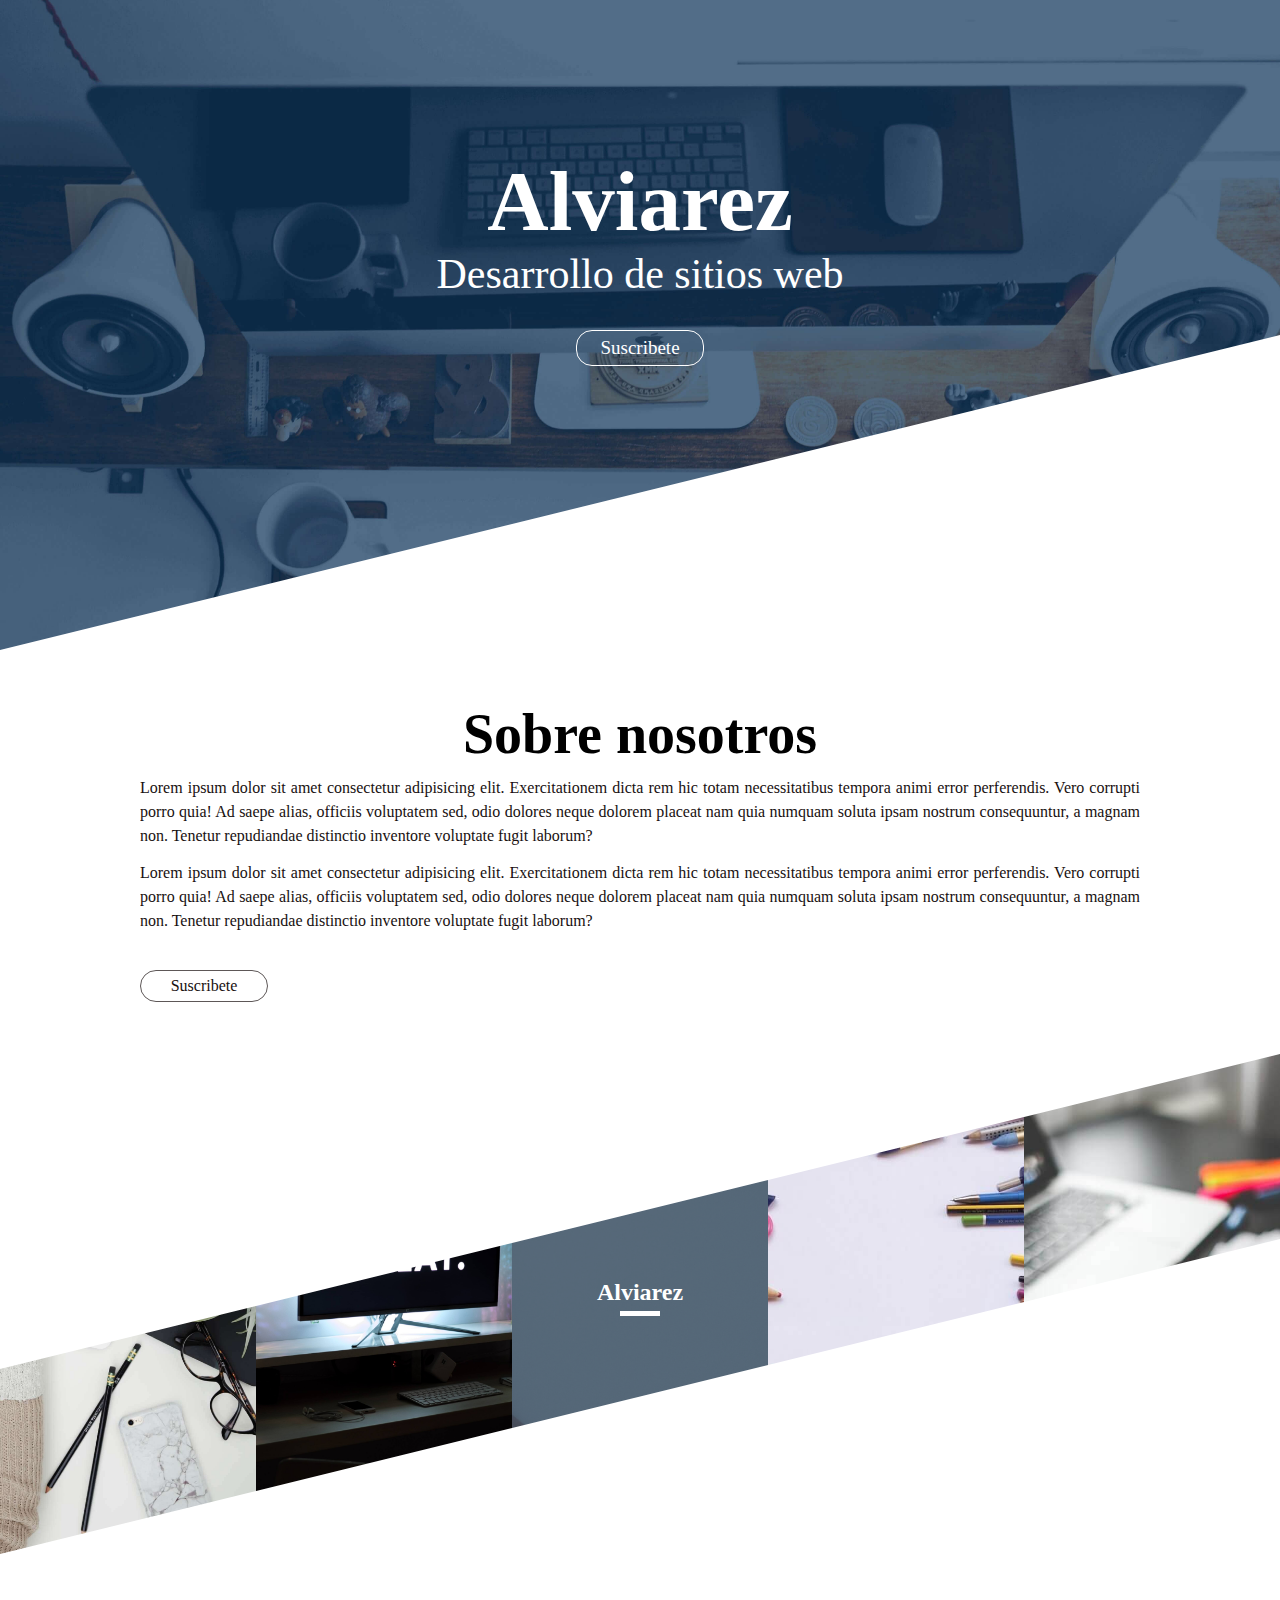
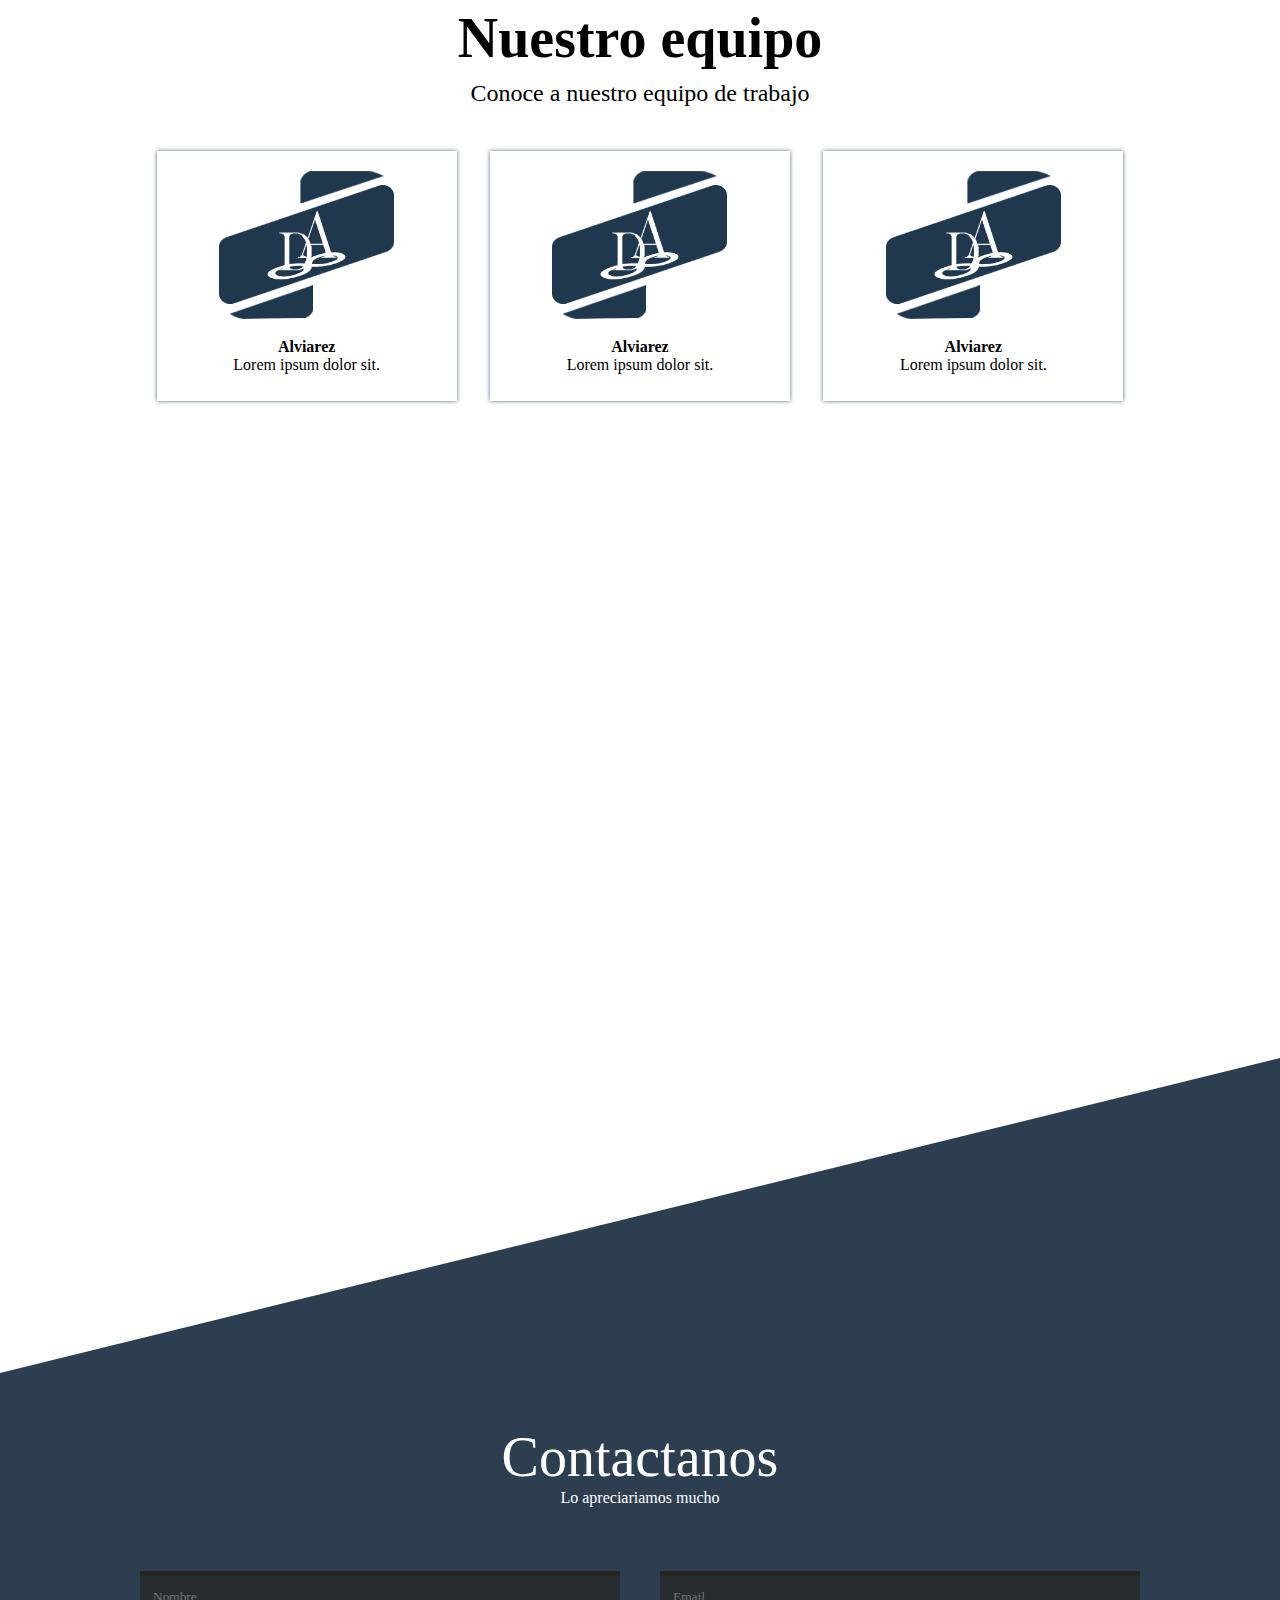
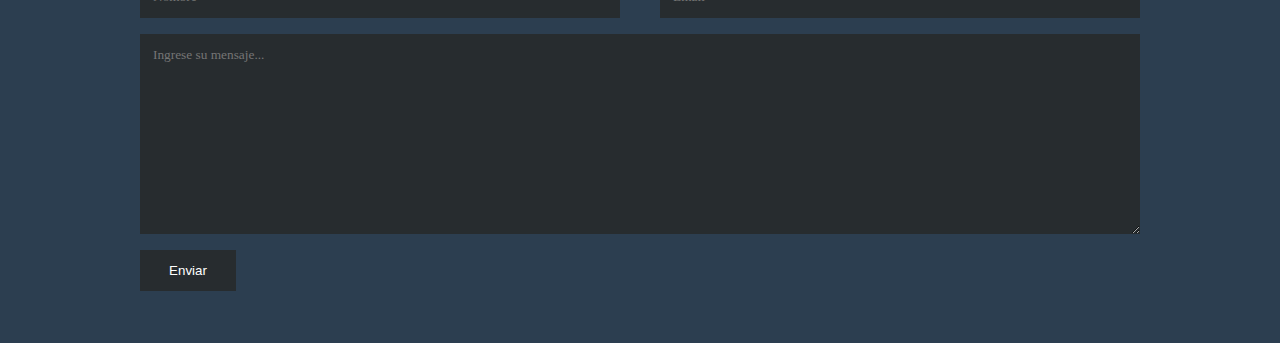
<file: Skew/index.html>
<!DOCTYPE html>
<html lang="en">

<head>
    <meta charset="UTF-8">
    <meta name="viewport" content="width=device-width, initial-scale=1.0">
    <meta http-equiv="X-UA-Compatible" content="ie=edge">
    <title>Alviarez</title>
    <link rel="stylesheet" href="estilos/estilos.css">
</head>
<body>
    <header>
        <div class="textos">
            <h1 class="titulo">Alviarez</h1>
            <h3 class="subtitulo">Desarrollo de sitios web</h3>
            <a href="#" class="boton">Suscribete</a>
        </div>
        <div class="sesgoabajo"></div>
    </header>
    <main>
        <section class="acerca-de">
            <div class="contenedor">
                <h2 class="sobre-nosotros">Sobre nosotros</h2>
                <!-- <h3 class="slogan">Tirando código en la web</h3> -->
                <p class="parrafo">Lorem ipsum dolor sit amet consectetur adipisicing elit. Exercitationem dicta rem hic totam necessitatibus
                    tempora animi error perferendis. Vero corrupti porro quia! Ad saepe alias, officiis voluptatem sed, odio
                    dolores neque dolorem placeat nam quia numquam soluta ipsam nostrum consequuntur, a magnam non. Tenetur
                    repudiandae distinctio inventore voluptate fugit laborum?</p>
                <p class="parrafo">Lorem ipsum dolor sit amet consectetur adipisicing elit. Exercitationem dicta rem hic totam necessitatibus
                    tempora animi error perferendis. Vero corrupti porro quia! Ad saepe alias, officiis voluptatem sed, odio
                    dolores neque dolorem placeat nam quia numquam soluta ipsam nostrum consequuntur, a magnam non. Tenetur
                    repudiandae distinctio inventore voluptate fugit laborum?</p>
                <a href="#" class="boton">Suscribete</a>
            </div>
        </section>
        <section class="galeria">
            <div class="sesgoarriba"></div>
            <div class="imagenes none">
                <img src="img/1.jpg" alt="">
            </div>
            <div class="imagenes">
                <img src="img/3.jpg" alt="">
            </div>
            <div class="imagenes">
                <img src="img/2.jpg" alt="">
                <div class="encima">
                    <h2>Alviarez</h2>
                    <div></div>
                </div>
            </div>
            <div class="imagenes">
                <img src="img/4.jpeg" alt="">

            </div>
            <div class="imagenes none">
                <img src="img/5.jpeg" alt="">
            </div>
            <div class="sesgoabajo"></div>
        </section>
        <section class="miembros">
            <div class="contenedor">
                <h2 class="sobre-nosotros">Nuestro equipo</h2>
                <h3 class="slogan">Conoce a nuestro equipo de trabajo</h3>
                <div class="cards">
                    <div class="card">
                        <img src="img/logo_2.png" alt="">
                        <h4>Alviarez</h4>
                        <p>Lorem ipsum dolor sit.</p>
                    </div>
                    <div class="card">
                        <img src="img/logo_2.png" alt="">
                        <h4>Alviarez</h4>
                        <p>Lorem ipsum dolor sit.</p>
                    </div>
                    <div class="card">
                        <img src="img/logo_2.png" alt="">
                        <h4>Alviarez</h4>
                        <p>Lorem ipsum dolor sit.</p>
                    </div>
                </div>
            </div>
        </section>
        <section class="fondo">
            <div class="sesgoarriba"></div>
            <div class="contenedor">
                <h2 class="titulo-patrocinadores">Nuestros clientes</h2>
                <h3 class="subtitulo-patrocinadores">Conoce a algunos de nuestros patrocinadores</h3>
                <div class="clientes">
                    <div class="cliente">
                        <img src="img/logo.png" alt="">
                    </div>
                    <div class="cliente">
                        <img src="img/logo.png" alt="">
                    </div>
                    <div class="cliente">
                        <img src="img/logo.png" alt="">
                    </div>
                </div>
                <h3 class="subtitulo-patrocinadores especial">y muchos más clientes...</h3>
            </div>
            <div class="sesgoabajo-unico"></div>
        </section>
    </main>
    <footer>
        <div class="contenedor">
            <h2 class="titulo-footer">Contactanos</h2>
            <h3 class="subtitulo-footer">Lo apreciariamos mucho</h3>
            <div class="footer">
                <form action="">
                    <input type="text" name="" id="" placeholder="Nombre">
                    <input type="email" name="" id="" placeholder="Email">
                    <textarea name="" id="" cols="30" rows="10" placeholder="Ingrese su mensaje..."></textarea>
                    <input type="submit" value="Enviar">
                </form>
            </div>
        </div>
    </footer>
</body>
</html>
</file>
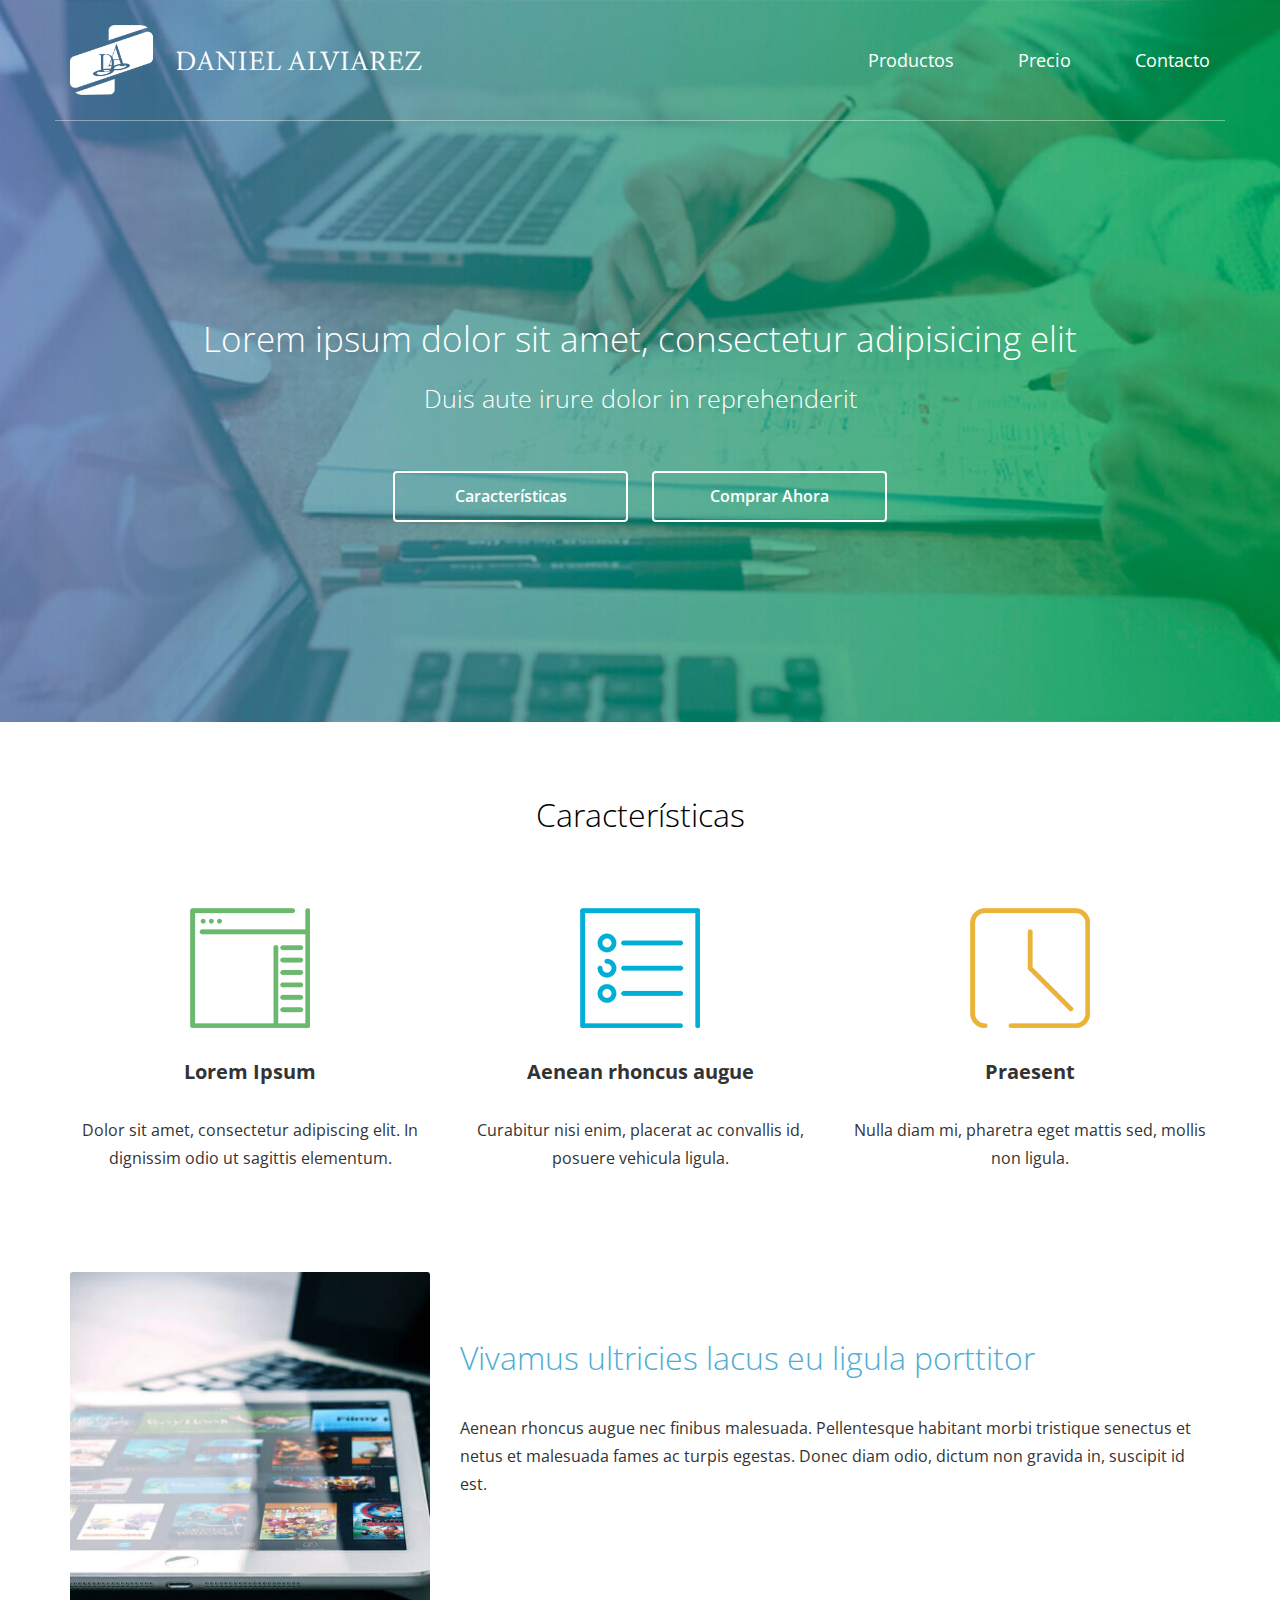
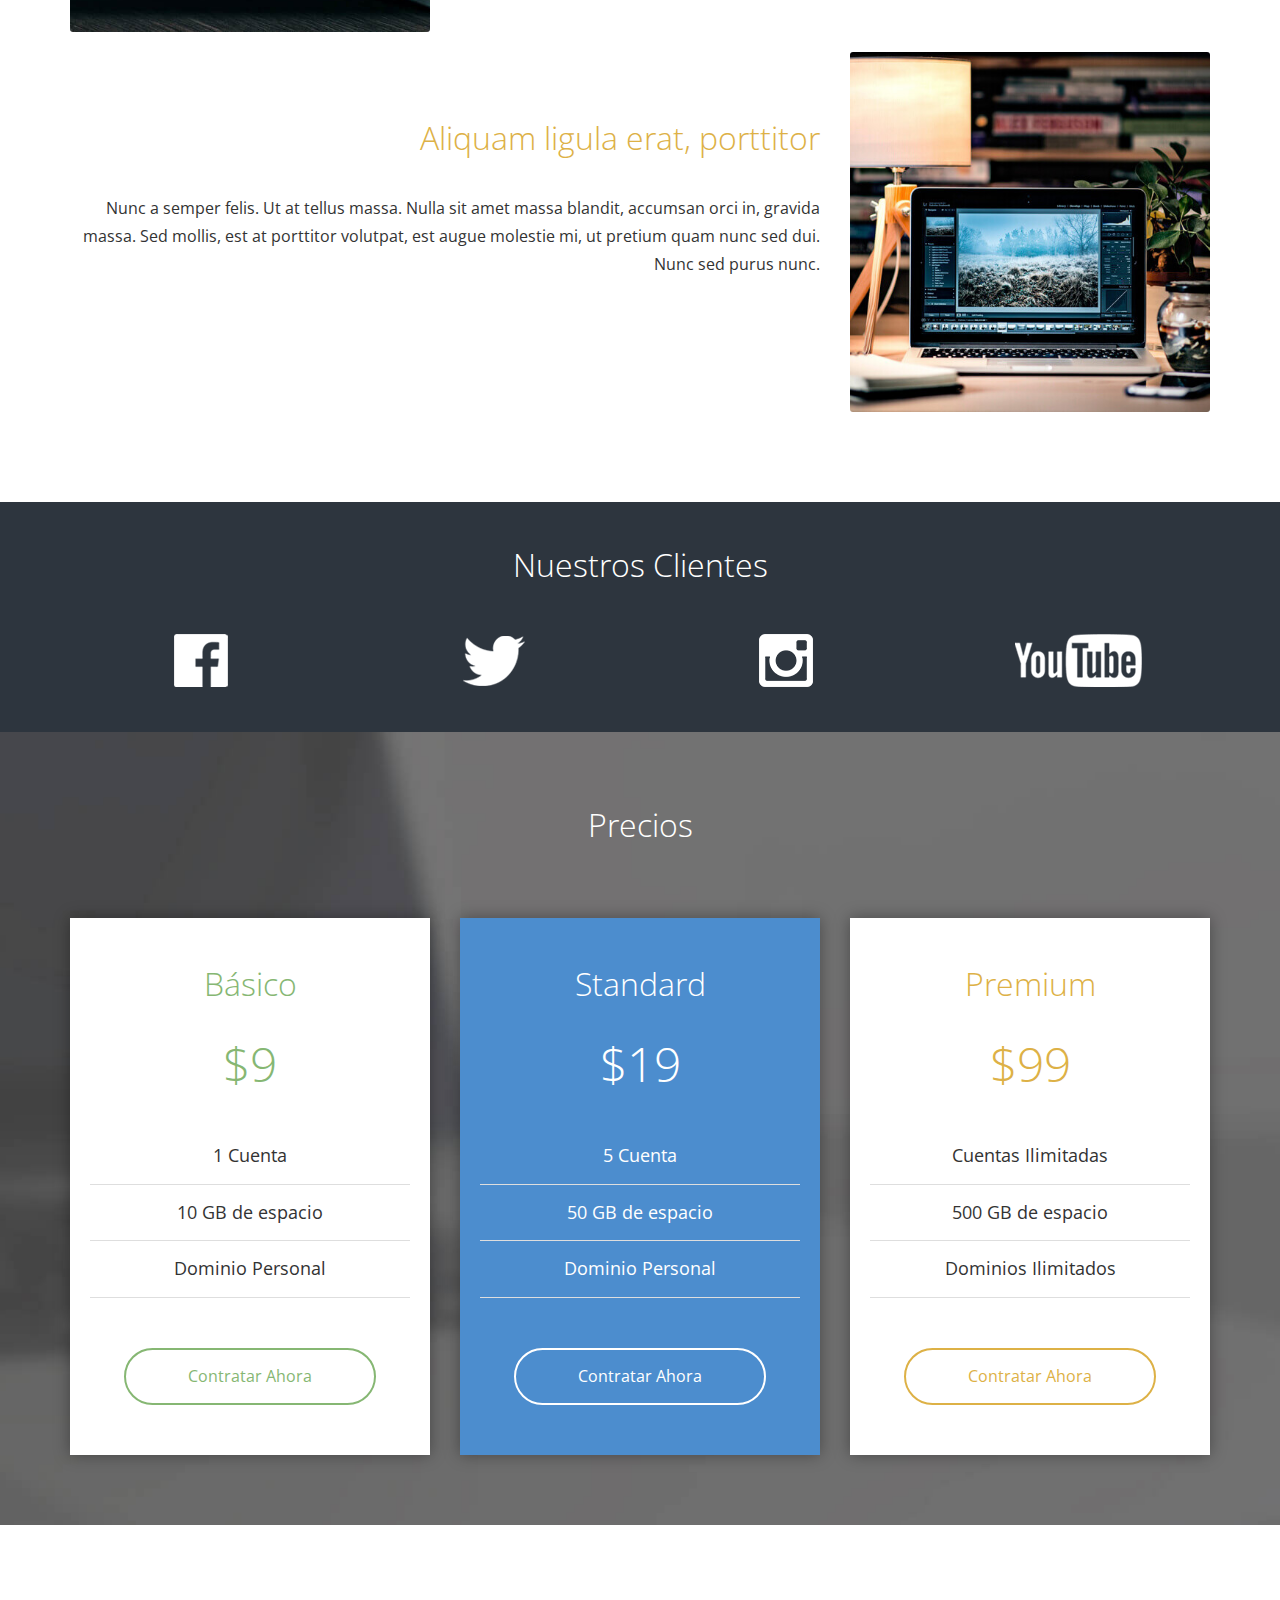
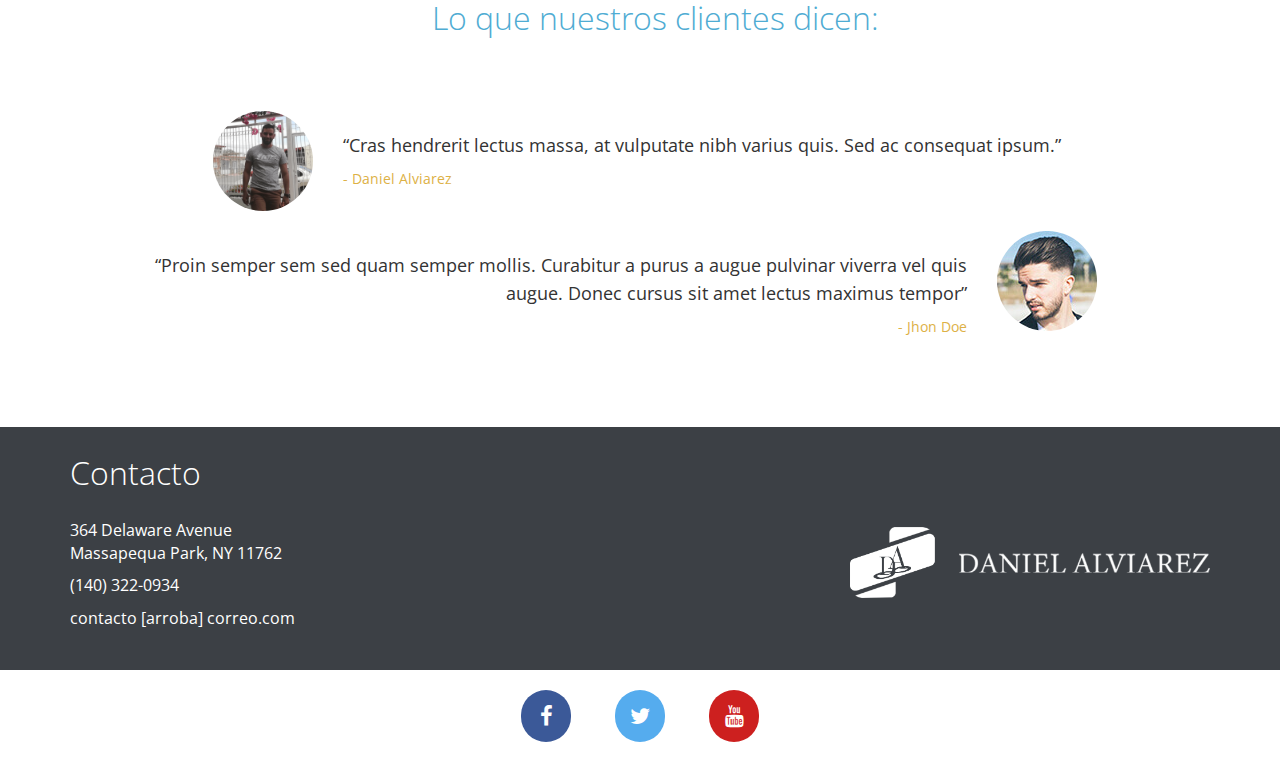
<file: Startup/index.html>
<!DOCTYPE html>
<html lang="es">
<head>
	<meta charset="UTF-8">
	<meta name="viewport" content="width=device-width, user-scalable=no, initial-scale=1.0, maximum-scale=1.0, minimum-scale=1.0">
	<link rel="stylesheet" href="css/bootstrap.min.css">
	<link rel="stylesheet" href="css/font-awesome.min.css">
	<link href='https://fonts.googleapis.com/css?family=Open+Sans:400,300,600,700' rel='stylesheet' type='text/css'>
	<link rel="stylesheet" href="css/estilos.css">
	<title>Pagina de Startup</title>
</head>
<body>
	<header>
		<div class="container">
			<div class="row contenedor_logo_menu">
				<div class="logo col-xs-12 col-md-6">
					<a href="#"><img src="img/logo.png" alt=""></a>
				</div>
				
				<div class="menu col-xs-12 col-md-6">
					<a href="#">Productos</a>
					<a href="#">Precio</a>
					<a href="#">Contacto</a>
				</div>
			</div>

			<div class="row textos">
				<div class="col-md-12">
					<h2 class="primera_linea">Lorem ipsum dolor sit amet, consectetur adipisicing elit</h2>
					<h3 class="segunda_linea">Duis aute irure dolor in reprehenderit</h3>
					<div class="contenedor-btns">
						<a href="#">Características</a>
						<a href="#">Comprar Ahora</a>
					</div>
				</div>
			</div>
		</div>
	</header>

	<section class="main">
		<section class="caracteristicas">
			<div class="container">
				<div class="row">
					<div class="col-md-12">
						<h3 class="titulo">Características</h3>
					</div>
				</div>

				<div class="row">
					<div class="col-sm-4 caracteristica">
						<img src="img/icono1.png" alt="" class="icono">
						<h4 class="primera_linea">Lorem Ipsum</h4>
						<p class="parrafo">Dolor sit amet, consectetur adipiscing elit. In dignissim odio ut sagittis elementum.</p>
					</div>
					<div class="col-sm-4 caracteristica">
						<img src="img/icono2.png" alt="" class="icono">
						<h4 class="primera_linea">Aenean rhoncus augue</h4>
						<p class="parrafo">Curabitur nisi enim, placerat ac convallis id, posuere vehicula ligula.</p>
					</div>
					<div class="col-sm-4 caracteristica">
						<img src="img/icono3.png" alt="" class="icono">
						<h4 class="primera_linea">Praesent</h4>
						<p class="parrafo">Nulla diam mi, pharetra eget mattis sed, mollis non ligula.</p>
					</div>
				</div>
			</div>
		</section>

		<section class="fotos">
			<div class="container">
				<div class="row">
					<div class="col-md-12">
						<div class="row foto">
							<div class="col-xs-4 thumb">
								<img src="img/thumb1.jpg" alt="">
							</div>
							<div class="col-xs-8 texto">
								<h2 class="titulo azul">Vivamus ultricies lacus eu ligula porttitor</h2>
								<p class="parrafo">Aenean rhoncus augue nec finibus malesuada. Pellentesque habitant morbi tristique senectus et netus et malesuada fames ac turpis egestas. Donec diam odio, dictum non gravida in, suscipit id est.</p>
							</div>
						</div>
					
						<div class="row foto">
							<div class="col-xs-8 texto">
								<h2 class="titulo naranja derecha">Aliquam ligula erat, porttitor</h2>
								<p class="parrafo derecha">Nunc a semper felis. Ut at tellus massa. Nulla sit amet massa blandit, accumsan orci in, gravida massa. Sed mollis, est at porttitor volutpat, est augue molestie mi, ut pretium quam nunc sed dui. Nunc sed purus nunc.</p>
							</div>
							<div class="col-xs-4 thumb">
								<img src="img/thumb2.jpg" alt="">
							</div>
						</div>
					</div>
				</div>
			</div>
		</section>

		<section class="clientes">
			<div class="container">
				<div class="row">
					<div class="col-md-12">
						<h3 class="titulo">Nuestros Clientes</h3>
					</div>
				</div>
										
				<div class="row">
					<div class="cliente col-xs-6 col-md-3">
						<a href="#"><img src="img/cliente1.png" alt=""></a>
					</div>
					<div class="cliente col-xs-6 col-md-3">
						<a href="#"><img src="img/cliente2.png" alt=""></a>
					</div>
					<div class="cliente col-xs-6 col-md-3">
						<a href="#"><img src="img/cliente3.png" alt=""></a>
					</div>
					<div class="cliente col-xs-6 col-md-3">
						<a href="#"><img src="img/cliente4.png" alt=""></a>
					</div>
				</div>
			</div>
		</section>

		<section class="precios">
			<div class="container">
				<div class="row">
					<div class="col-md-12">
						<h3 class="titulo">Precios</h3>
					</div>
				</div>

				<div class="row">
					<div class="precio col-sm-4">
						<div class="plan verde">
							<p class="nombre">Básico</p>
							<p class="precio">$9</p>
							<ul class="caracteristicas">
								<li>1  Cuenta </li>
								<li>10 GB de espacio</li>
								<li>Dominio Personal</li>
							</ul>
							<a href="#" class="btn">Contratar Ahora</a>
						</div>
					</div>

					<div class="precio col-sm-4">
						<div class="plan active">
							<p class="nombre">Standard</p>
							<p class="precio">$19</p>
							<ul class="caracteristicas">
								<li>5  Cuenta </li>
								<li>50 GB de espacio</li>
								<li>Dominio Personal</li>
							</ul>
							<a href="#" class="btn">Contratar Ahora</a>
						</div>
					</div>

					<div class="precio col-sm-4">
						<div class="plan naranja">
							<p class="nombre">Premium</p>
							<p class="precio">$99</p>
							<ul class="caracteristicas">
								<li>Cuentas Ilimitadas</li>
								<li>500 GB de espacio</li>
								<li>Dominios Ilimitados</li>
							</ul>
							<a href="#" class="btn">Contratar Ahora</a>
						</div>
					</div>
				</div>
			</div>
		</section>

		<section class="reviews">
			<div class="container">
				<div class="row">
					<div class="col-md-12">
						<h3 class="titulo">Lo que nuestros clientes dicen:</h3>
					</div>
				</div>

				<div class="row">
					<div class="col-md-12 cliente">
						<div class="foto">
							<img src="img/foto1.jpg" alt="">
						</div>
						<div class="review">
							<p class="texto">“Cras hendrerit lectus massa, at vulputate nibh varius quis. Sed ac consequat ipsum.”</p>
							<p class="nombre">- Daniel Alviarez</p>
						</div>
					</div>
					<div class="col-md-12 cliente derecha">
						<div class="foto">
							<img src="img/foto2.jpg" alt="">
						</div>
						<div class="review">
							<p class="texto">“Proin semper sem sed quam semper mollis. Curabitur a purus a augue pulvinar viverra vel quis augue. Donec cursus sit amet lectus maximus tempor”</p>
							<p class="nombre">- Jhon Doe</p>
						</div>
					</div>
				</div>
			</div>
		</section>
	</section>

	<footer>
		<div class="direccion">
			<div class="container">
				<div class="row">
					<div class="col-md-8">
						<h4 class="titulo">Contacto</h4>
						<p class="calle">364 Delaware Avenue <br />Massapequa Park, NY 11762</p>
						<p class="telefono">(140) 322-0934</p>
						<p class="correo">contacto [arroba] correo.com</p>
					</div>
					<div class="col-md-4 logo">
						<img src="img/logo2.png" alt="" class="logo">
					</div>
				</div>
			</div>
		</div>

		<div class="social">
			<div class="container">
				<div class="row">
					<div class="col-md-12">
						<a class="facebook" href="#"><i class="fa fa-facebook"></i></a>
						<a class="twitter" href="#"><i class="fa fa-twitter"></i></a>
						<a class="youtube" href="#"><i class="fa fa-youtube"></i></a>
					</div>
				</div>
			</div>
		</div>
	</footer>
</body>
</html>
</file>
<file: Skew/estilos/estilos.css>
* {
    margin: 0;
    padding: 0;
    box-sizing: border-box;
}

body {
    font-family: 'open sans';
    font-size: 16px;
}
header {
    width: 100%;
    height: 650px;
    background-image: url("../img/Skewed.jpg");
    background-attachment: fixed;
    background-position: center;
    background-size: cover;
    position: relative;
    overflow: hidden;
    color: #fff;
    text-align: center;
}

header .textos {
    margin-top: 152px;
}

header .titulo {
    font-size: 85px;
}

header .subtitulo {
    font-size: 42px;
    font-weight: 300;
    margin-bottom: 32px;
}

header .boton {
    display: inline-block;
    padding: 6px;
    width: 128px;
    border: 1px solid #fff;
    color: #fff;
    font-size: 19px;
    text-align: center;
    text-decoration: none;
    border-radius: 16px;
    cursor: pointer;
}
header .boton:hover{
    background: rgba(255,255,255,.15);
}

.sesgoabajo {
    z-index: 10;
    position: absolute;
    bottom: 0;
    left: 0;
    border-width: 0 0 35vh 100vw;
    border-style: solid;
    border-color: transparent transparent #fff transparent;
}

.sesgoarriba {
    z-index: 10;
    position: absolute;
    top: 0;
    left: 0;
    border-width: 35vh 100vw 0 0;
    border-style: solid;
    border-color: #fff transparent transparent transparent;
}

.contenedor {
    width: 90%;
    max-width: 1000px;
    margin: auto;
    overflow: hidden;
    padding: 52px 0;
}

/* Main */

.sobre-nosotros {
    text-align: center;
    font-size: 56px;
    margin-bottom: 10px;
    font-weight: 600;
}

.slogan {
    font-size: 24px;
    font-weight: 300;
    text-align: center;
    margin-bottom: 24px;
}

.parrafo {
    margin-bottom: 13px;
    font-weight: 300;
    text-align: justify;
    line-height: 24px;
    color: rgb(24, 16, 16);
}

.acerca-de .boton {
    display: inline-block;
    padding: 6px;
    width: 128px;
    font-weight: 300;
    border: 1px solid rgba(24, 16, 16, .7);
    color: rgb(24, 16, 16);
    font-size: 16px;
    text-align: center;
    text-decoration: none;
    border-radius: 16px;
    margin-top: 24px;
}
.acerca-de .boton:hover{
    background: rgba(52, 73, 94, 0.3);
}

.galeria {
    width: 100%;
    height: 500px;
    overflow: hidden;
    display: flex;
    position: relative;
    flex-wrap: wrap;
}

.imagenes {
    width: 20%;
    height: 500px;
    overflow: hidden;
    position: relative;
}

.imagenes img {
    width: 100%;
    height: 100%;
    object-fit: cover;
}

.encima {
    position: absolute;
    top: 0;
    width: 100%;
    height: 100%;
    background: rgba(52, 73, 94, 0.815);
}

.encima h2 {
    position: relative;
    top: 45%;
    text-align: center;
    color: #fff;
}

.encima div {
    position: relative;
    display: block;
    top: 46%;
    width: 40px;
    height: 5px;
    background: #fff;
    margin: auto;
}

.cards {
    width: 100%;
    margin: auto;
    display: flex;
    flex-wrap: wrap;
    justify-content: space-around;
}

.card {
    margin: 20px 0;
    width: 30%;
    height: 250px;
    text-align: center;
    padding: 20px;
    box-shadow: 0px 0px 4px 0 rgba(52, 73, 94, 0.849);
}

.cards img {
    width: 175px;
    margin-bottom: 15px;
    object-fit: cover;
}

.fondo {
    height: 900px;
    position: relative;
    background-image: url("../img/fondo.jpg");
    overflow: hidden;
    background-attachment: fixed;
    background-position: center;
    padding-top: 130px;
}

.sesgoabajo-unico {
    z-index: 10;
    position: absolute;
    bottom: 0;
    left: 0;
    border-width: 0 0 35vh 100vw;
    border-style: solid;
    border-color: transparent transparent #2c3e50 transparent;
}

.titulo-patrocinadores,
.subtitulo-patrocinadores {
    color: #fff;
    text-align: center;
}

.titulo-patrocinadores {
    font-size: 56px;
    margin-top: 48px;
}

.subtitulo-patrocinadores {
    font-size: 24px;
    font-weight: 300;
    margin-bottom: 64px;
}

.clientes {
    display: flex;
    flex-wrap: wrap;
    margin-bottom: 64px;
    width: 100%;
    justify-content: space-between;
}

.cliente {
    width: 20%;
}

.cliente img {
    width: 100%;
}

/* Footer */

footer {
    background: #2c3e50;
    height: auto;
}

.titulo-footer,
.subtitulo-footer {
    color: #fff;
    text-align: center;
    font-weight: 400;
    font-size: 56px;
}

.subtitulo-footer {
    font-size: 16px;
    margin-bottom: 64px;
}

form {
    display: flex;
    width: 100%;
    justify-content: space-between;
    flex-wrap: wrap;
    margin: auto;
}

input[type="text"],
input[type="email"] {
    display: inline-block;
    width: 48%;
    padding: 13px;
    border: none;
    color: #fff;
    font-family: 'open sans';
    background: rgba(37, 37, 33, .7);
    margin-bottom: 16px;
    border-top: 5px solid rgba(37, 37, 33, .7);
}

input[type="text"]:focus,
input[type="email"]:focus,
textarea:focus {
    border-top: 5px solid rgba(255, 255, 255, 0.7);
}

textarea {
    display: block;
    width: 100%;
    max-width: 100%;
    min-width: 100%;
    max-height: 200px;
    min-height: 200px;
    background: rgba(37, 37, 33, .7);
    padding: 13px;
    border: none;
    color: #fff;
    font-family: 'open sans';
    margin-bottom: 16px;
}

input[type="submit"] {
    display: inline-block;
    padding: 13px;
    border: none;
    color: #fff;
    background: rgba(37, 37, 33, .7);
    width: 96px;
}

/* Responsive */

@media screen and (max-width:900px) {
    .card {
        width: 48%;
    }
    .card img{
        /* width: 50%; */
    }
}

@media screen and (max-width:610px) {
    header .textos {
        margin-top: 130px;
    }

    header .titulo {
        font-size: 75px;
    }
    .none {
        display: none
    }

    .imagenes {
        flex-grow: 1;
    }

    .card {
        width: 90%;
    }

    .fondo {
        height: auto;
    }

    .especial {
        display: none;
    }

    .cliente {
        width: 35%;
        margin: auto;
        height: auto;
        margin-bottom: 50px;
    }
    .cliente img {

    }
}

@media screen and (max-width:380px) {
    header .textos {
        margin-top: 100px;
    }

    header .titulo {
        font-size: 65px;
    }

    header .subtitulo {
        font-size: 25px;
        margin-bottom: 32px;
    }

    .sobre-nosotros {
        font-size: 46px;
    }

    .slogan {
        font-size: 20px;
    }

    .titulo-patrocinadores {
        font-size: 46px;
    }

    .subtitulo-patrocinadores {
        font-size: 20px;
    }
}
</file>
<file: Startup/css/estilos.css>
* {
  margin: 0;
  padding: 0; }

body {
  font-family: "Open Sans", Arial, Sans-serif;
  font-size: 16px; }

/* ----- ----- HEADER ----- ----- */
header {
  background: url(../img/bg.jpg), #019851;
  background-size: cover;
  background-position: center 0;
  background-repeat: no-repeat; }
  header .contenedor_logo_menu {
    display: flex;
    align-items: center;
    padding: 25px 0;
    border-bottom: 1px solid rgba(255, 255, 255, 0.4); }
    header .contenedor_logo_menu .logo a {
      display: block; }
      header .contenedor_logo_menu .logo a img {
        vertical-align: top;
        height: 70px; }
    header .contenedor_logo_menu .menu {
      text-align: right;
      line-height: 50px; }
      header .contenedor_logo_menu .menu a {
        color: #fff;
        margin-left: 60px;
        font-size: 18px; }
  header .textos {
    color: #fff;
    text-align: center;
    margin: 200px 0; }
    header .textos .primera_linea,
    header .textos .segunda_linea {
      font-family: "Open Sans", Arial, Sans-serif;
      font-weight: 300; }
    header .textos .primera_linea {
      font-size: 35px;
      line-height: 35px;
      margin-bottom: 30px; }
    header .textos .segunda_linea {
      font-size: 25px;
      line-height: 25px;
      margin-bottom: 60px; }
    header .textos .contenedor-btns a {
      border-radius: 4px;
      border: 2px solid #fff;
      color: #fff;
      padding: 12px 0;
      font-weight: 600;
      width: 235px;
      display: inline-block;
      text-align: center;
      margin: 0 10px; }
      header .textos .contenedor-btns a:hover {
        text-decoration: none;
        background: #fff;
        color: #4f4f4f; }

/* ----- ----- MAIN ----- ----- */
.main .caracteristicas {
  padding: 70px 0; }
  .main .caracteristicas .titulo {
    text-align: center;
    font-family: "Open Sans", Arial, Sans-serif;
    font-weight: 300;
    font-size: 32px;
    color: #000;
    margin-bottom: 70px; }
  .main .caracteristicas .caracteristica {
    text-align: center; }
    .main .caracteristicas .caracteristica .icono {
      vertical-align: top;
      margin-bottom: 30px; }
    .main .caracteristicas .caracteristica .primera_linea {
      font-weight: 700;
      margin-bottom: 30px;
      font-size: 20px; }
    .main .caracteristicas .caracteristica .parrafo {
      margin-bottom: 30px;
      line-height: 28px; }
.main .fotos {
  margin-bottom: 70px; }
  .main .fotos .foto {
    margin-bottom: 20px; }
    .main .fotos .foto .thumb img {
      border-radius: 3px;
      width: 100%;
      vertical-align: top; }
    .main .fotos .foto .titulo {
      margin-top: 70px;
      margin-bottom: 40px;
      font-size: 32px;
      line-height: 32px;
      font-weight: 300; }
      .main .fotos .foto .titulo.azul {
        color: #4facd3; }
      .main .fotos .foto .titulo.naranja {
        color: #ddb146; }
    .main .fotos .foto .parrafo {
      line-height: 28px; }
    .main .fotos .foto .derecha {
      text-align: right; }
.main .clientes {
  background: #2d353e;
  padding: 40px 0; }
  .main .clientes .titulo {
    text-align: center;
    font-family: "Open Sans", Arial, Sans-serif;
    font-weight: 300;
    font-size: 32px;
    color: #fff;
    margin-bottom: 40px; }
  .main .clientes .cliente {
    text-align: center; }
    .main .clientes .cliente a {
      display: block; }
.main .precios {
  background: url("../img/precios-bg.jpg"), #727171;
  background-size: cover;
  background-position: center 0;
  background-repeat: no-repeat;
  padding: 70px 0; }
  .main .precios .titulo {
    text-align: center;
    font-family: "Open Sans", Arial, Sans-serif;
    font-weight: 300;
    font-size: 32px;
    color: #fff;
    margin-bottom: 70px; }
  .main .precios .plan {
    background: #fff;
    text-align: center;
    font-family: "Open Sans", Arial, Sans-serif;
    padding: 50px 0;
    -webkit-box-shadow: 0px 0px 15px 0px rgba(0, 0, 0, 0.35);
    box-shadow: 0px 0px 15px 0px rgba(0, 0, 0, 0.35); }
    .main .precios .plan .nombre {
      font-size: 32px;
      line-height: 32px;
      font-weight: 300;
      margin-bottom: 30px; }
    .main .precios .plan .precio {
      font-weight: 300;
      font-size: 48px;
      margin-bottom: 30px; }
    .main .precios .plan .caracteristicas {
      list-style: none;
      padding: 0 20px;
      margin-bottom: 50px; }
      .main .precios .plan .caracteristicas li {
        font-size: 18px;
        padding: 15px 0;
        border-bottom: 1px solid #dedede; }
    .main .precios .plan .btn {
      width: 70%;
      padding: 15px 0;
      text-align: center;
      display: inline-block;
      border-radius: 100px; }
      .main .precios .plan .btn:hover {
        text-decoration: none; }
    .main .precios .plan.verde .nombre,
    .main .precios .plan.verde .precio {
      color: #86b773; }
    .main .precios .plan.verde .btn {
      color: #86b773;
      border: 2px solid #86b773; }
      .main .precios .plan.verde .btn:hover {
        background: #86b773;
        color: #fff; }
    .main .precios .plan.active {
      background: #4c8dce;
      color: #fff; }
      .main .precios .plan.active .btn {
        color: #fff;
        border: 2px solid #fff; }
        .main .precios .plan.active .btn:hover {
          background: #fff;
          color: #4c8dce; }
    .main .precios .plan.naranja .nombre,
    .main .precios .plan.naranja .precio {
      color: #ddb146; }
    .main .precios .plan.naranja .btn {
      color: #ddb146;
      border: 2px solid #ddb146; }
      .main .precios .plan.naranja .btn:hover {
        background: #ddb146;
        color: #fff; }
.main .reviews {
  padding: 70px; }
  .main .reviews .titulo {
    text-align: center;
    font-family: "Open Sans", Arial, Sans-serif;
    font-weight: 300;
    font-size: 32px;
    color: #4facd3;
    margin-bottom: 70px; }
  .main .reviews .cliente {
    overflow: hidden;
    margin-bottom: 20px; }
    .main .reviews .cliente .foto {
      width: 20%;
      float: left;
      text-align: right; }
      .main .reviews .cliente .foto img {
        max-width: 100px;
        width: 100%;
        vertical-align: top;
        border-radius: 100%; }
    .main .reviews .cliente .review {
      float: left;
      width: 80%;
      padding: 0 30px;
      margin-top: 20px; }
      .main .reviews .cliente .review .texto {
        font-size: 18px;
        line-height: 28px;
        margin-bottom: 10px; }
      .main .reviews .cliente .review .nombre {
        color: #ddb146;
        font-size: 14px; }
    .main .reviews .cliente.derecha .foto {
      float: right;
      text-align: left; }
    .main .reviews .cliente.derecha .review {
      float: right;
      text-align: right; }

/* ----- ----- FOOTER ----- ----- */
footer .direccion {
  background: #3c4045;
  padding: 30px 0;
  color: #fff; }
  footer .direccion .titulo {
    font-size: 32px;
    line-height: 32px;
    font-weight: 300;
    margin-bottom: 30px; }
  footer .direccion .calle,
  footer .direccion .telefono,
  footer .direccion .correo {
    margin-bottom: 10px; }
  footer .direccion .logo img {
    margin-top: 70px;
    width: 100%; }
footer .social {
  text-align: center;
  padding: 20px 0; }
  footer .social a {
    padding: 10px;
    display: inline-block;
    margin: 0 20px;
    width: 50px;
    font-size: 22px;
    color: #fff;
    background: #000;
    border-radius: 100px; }
    footer .social a:hover {
      text-decoration: none; }
    footer .social a.facebook {
      background: #3b5998; }
    footer .social a.twitter {
      background: #55acee; }
    footer .social a.youtube {
      background: #cd201f; }

@media screen and (max-width: 992px) {
  header .contenedor_logo_menu {
    flex-direction: column; }
    header .contenedor_logo_menu .logo {
      text-align: center; }
    header .contenedor_logo_menu .menu {
      margin-top: 20px;
      text-align: center; }
      header .contenedor_logo_menu .menu a {
        margin: 0 20px; }
  header .textos {
    margin: 50px 0;
    font-size: 16px; }
    header .textos .primera_linea {
      font-size: 1.5em; }
    header .textos .segunda_linea {
      font-size: 1.3em; }
    header .textos .contenedor-btns a {
      margin-bottom: 10px; }

  .main .fotos .foto .titulo {
    margin-top: 0; }
  .main .clientes .cliente {
    margin-bottom: 40px; }

  footer .direccion .row .logo img {
    margin-top: 50px;
    width: 40%; } }
@media screen and (max-width: 768px) {
  .main .caracteristicas .caracteristica {
    margin-bottom: 40px; }
  .main .fotos .foto {
    text-align: center; }
    .main .fotos .foto .texto * {
      text-align: left; }
    .main .fotos .foto .texto p {
      margin-bottom: 10px; }
  .main .precios .precio {
    margin-bottom: 20px; }

  footer .direccion {
    text-align: center; }
    footer .direccion .row .logo img {
      margin-top: 50px;
      width: 50%; } }

/*# sourceMappingURL=estilos.css.map */
</file>
